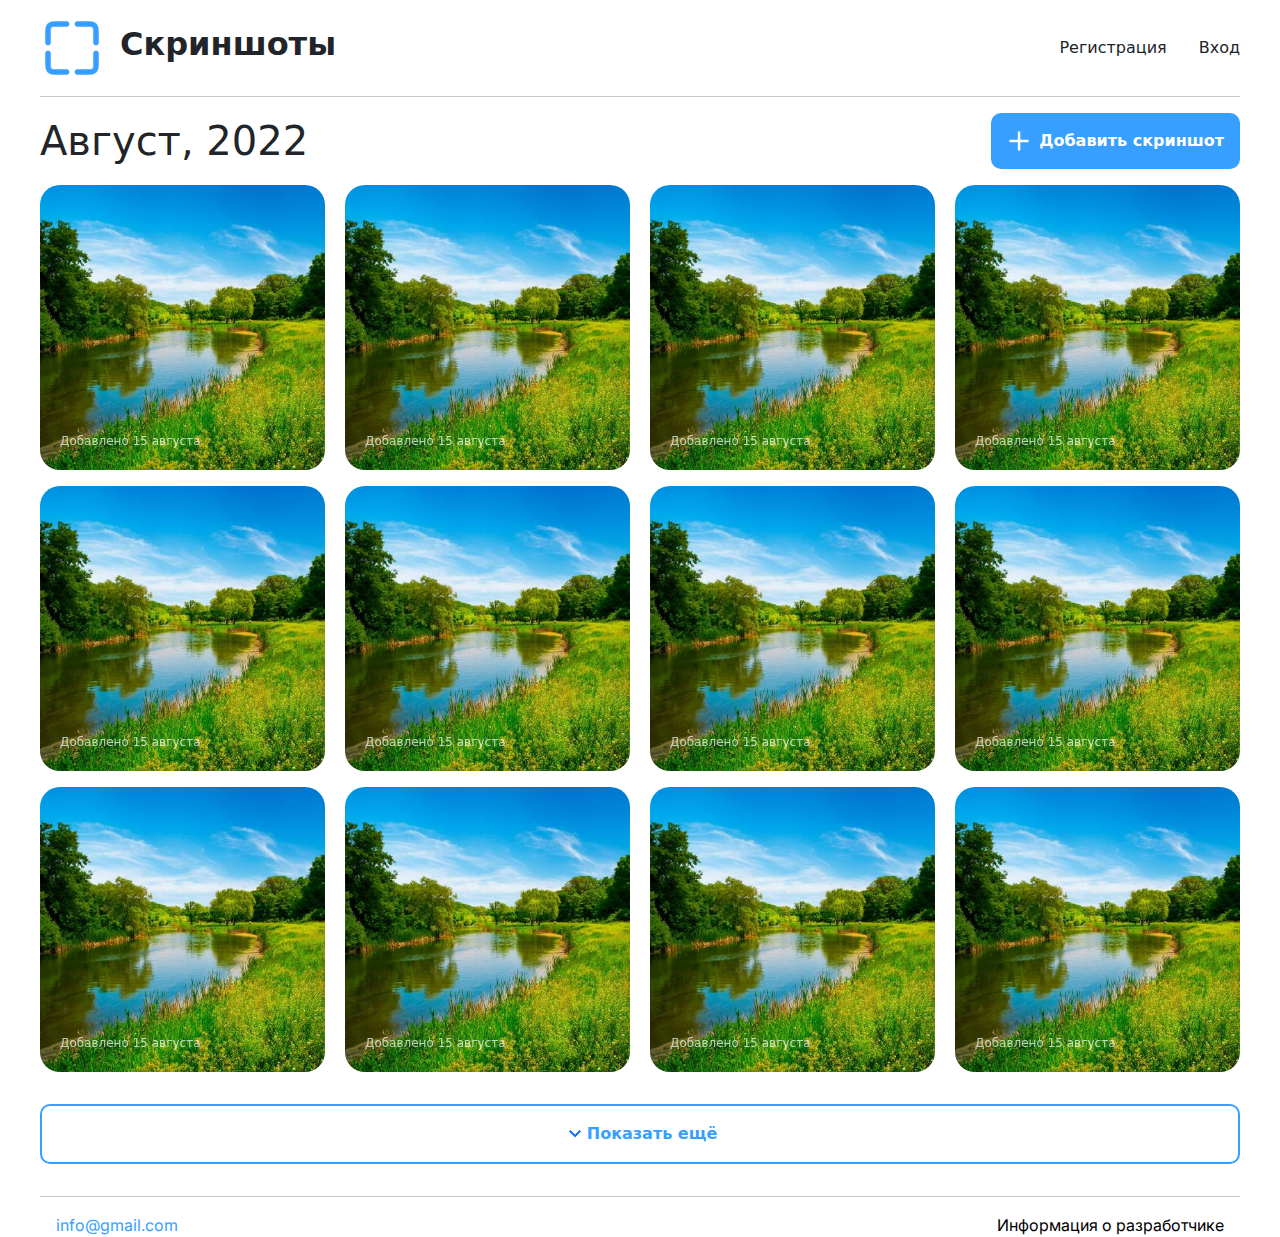
<file: index.html>
<html>

	<head>
		<title>
			Скриншоты
		</title>

		<meta content="width=device-width, initial-scale=1" name="viewport" />

		<link rel="stylesheet" type="text/css" href="styles/style.css" />
		<link href="bootstrap/bootstrap.css" rel="stylesheet">
	</head>
	<body>
		<script src="bootstrap/bootstrap.js"></script>

	<div class="screen">
		<div class="header">
			<div class="logo">
				<img src="img/logo.png">
				<h2 class="logo-text">
					Скриншоты
				</h2>
			</div>
			<div class="controls">
				<a id="register" data-bs-toggle="modal" data-bs-target="#registerModal">
					Регистрация
				</a>

				<a id="login" data-bs-toggle="modal" data-bs-target="#loginModal">
					Вход
				</a>
			</div>
		</div>

		<hr>

		<div class="content">
			<div class="content-top">
				<div>
					<h1>	
						Август, 2022
					</h1>
				</div>
				<div>
					<a href="upload.html" class="button-normal">
						<img src="img/add.png" class="white" width="24px" />
						<span class="add-text"> Добавить скриншот</span>
					</a>
				</div>
			</div>
			<div class="content-main">
				<div class="image-container">
					<a href="card.html">
						<img src="img/image.jpg">
					</a>
					<div class="image-info">
						<img src="img/clock.png" class="white clock" />
						<span class="image-text">Добавлено</span>
						<span class="image-date">15 августа</span>
					</div>
				</div>
				<div class="image-container">
					<a href="card.html">
						<img src="img/image.jpg">
					</a>
					<div class="image-info">
						<img src="img/clock.png" class="white clock" />
						<span class="image-text">Добавлено</span>
						<span class="image-date">15 августа</span>
					</div>
				</div>
				<div class="image-container">
					<a href="card.html">
						<img src="img/image.jpg">
					</a>
					<div class="image-info">
						<img src="img/clock.png" class="white clock" />
						<span class="image-text">Добавлено</span>
						<span class="image-date">15 августа</span>
					</div>
				</div>
				<div class="image-container">
					<a href="card.html">
						<img src="img/image.jpg">
					</a>
					<div class="image-info">
						<img src="img/clock.png" class="white clock" />
						<span class="image-text">Добавлено</span>
						<span class="image-date">15 августа</span>
					</div>
				</div>

				<div class="image-container">
					<a href="card.html">
						<img src="img/image.jpg">
					</a>
					<div class="image-info">
						<img src="img/clock.png" class="white clock" />
						<span class="image-text">Добавлено</span>
						<span class="image-date">15 августа</span>
					</div>
				</div>
				<div class="image-container">
					<a href="card.html">
						<img src="img/image.jpg">
					</a>
					<div class="image-info">
						<img src="img/clock.png" class="white clock" />
						<span class="image-text">Добавлено</span>
						<span class="image-date">15 августа</span>
					</div>
				</div>
				<div class="image-container">
					<a href="card.html">
						<img src="img/image.jpg">
					</a>
					<div class="image-info">
						<img src="img/clock.png" class="white clock" />
						<span class="image-text">Добавлено</span>
						<span class="image-date">15 августа</span>
					</div>
				</div>
				<div class="image-container">
					<a href="card.html">
						<img src="img/image.jpg">
					</a>
					<div class="image-info">
						<img src="img/clock.png" class="white clock" />
						<span class="image-text">Добавлено</span>
						<span class="image-date">15 августа</span>
					</div>
				</div>

				<div class="image-container">
					<a href="card.html">
						<img src="img/image.jpg">
					</a>
					<div class="image-info">
						<img src="img/clock.png" class="white clock" />
						<span class="image-text">Добавлено</span>
						<span class="image-date">15 августа</span>
					</div>
				</div>
				<div class="image-container">
					<a href="card.html">
						<img src="img/image.jpg">
					</a>
					<div class="image-info">
						<img src="img/clock.png" class="white clock" />
						<span class="image-text">Добавлено</span>
						<span class="image-date">15 августа</span>
					</div>
				</div>
				<div class="image-container">
					<a href="card.html">
						<img src="img/image.jpg">
					</a>
					<div class="image-info">
						<img src="img/clock.png" class="white clock" />
						<span class="image-text">Добавлено</span>
						<span class="image-date">15 августа</span>
					</div>
				</div>
				<div class="image-container">
					<a href="card.html">
						<img src="img/image.jpg">
					</a>
					<div class="image-info">
						<img src="img/clock.png" class="white clock" />
						<span class="image-text">Добавлено</span>
						<span class="image-date">15 августа</span>
					</div>
				</div>
			</div>
			<div class="content-more">
				<a href="" class="button-light full-width">
					<img src="img/down.png" class="blue" width="24px" />
					<span>Показать ещё</span>
				</a>
			</div>
		</div>

		<hr>

		<div class="footer">
			<div>
				<a href="mailto:info@gmail.com" class="mail">info@gmail.com</a>
			</div>
			<div>
				<a href="https://github.com/Phoenix381/Phoenix381.github.io" class="dark-link">Информация о разработчике</a>
			</div>
		</div>

		<!-- modals -->
		<div class="modal fade" id="registerModal" tabindex="-1" aria-labelledby="registerModalLabel" aria-hidden="true">
		  <div class="modal-dialog">
		    <div class="modal-content">
		      <div class="modal-header">

		        <button type="button" class="btn-close btn-sm" data-bs-dismiss="modal" aria-label="Close"></button>
		      </div>
		      <div class="modal-body">
		        <div id="register-header" class="mb-4">
		        	<span>Регистрация</span>
		        	<span style="color: gray;">Авторизация</span>
		        </div>
		        <div>
		        	<form>
			          <div class="mb-3">
			            <input type="text" class="form-control py-2" id="name" placeholder="Ваше имя">
			          </div>
			          <div class="mb-3 control-row">
			            <input type="email" class="form-control py-2" id="mail" placeholder="Email">
			            <input type="tel" class="form-control py-2" id="phone" placeholder="Мобильный телефон">
			          </div>

			          <div class="mb-3 control-row">
			            <input type="password" class="form-control py-2" id="pass" placeholder="Пароль">
			            <input type="password" class="form-control py-2" id="confirm" placeholder="Повторите пароль">
			          </div>

			          <div class="agreement mt-4">
				        <div class="mb-3 form-check">
						    <input type="checkbox" class="form-check-input" id="check">
						    <label class="form-check-label" for="exampleCheck1">Согласен на обработку персональный данных</label>
						</div>
					  </div>

					  <div class="d-grid gap-2">
						  <button type="submit" class="btn btn-primary py-2" disabled>Зарегистрироваться</button>
					  </div>

					  <div class="agreement mt-4">
					  	<img src="img/info.png"/>
					  	<span>Все поля обязательны для заполнения</span>
					  </div>
			        </form>
		        </div>
		      </div>
		    </div>
		  </div>
		</div>

		<div class="modal fade" id="loginModal" tabindex="-1" aria-labelledby="loginModalLabel" aria-hidden="true">
		  <div class="modal-dialog">
		    <div class="modal-content">
		      <div class="modal-header">

		        <button type="button" class="btn-close btn-sm" data-bs-dismiss="modal" aria-label="Close"></button>
		      </div>
		      <div class="modal-body">
		        <div id="register-header" class="mb-4">
		        	<span style="color: gray;">Регистрация</span>
		        	<span>Авторизация</span>
		        </div>
		        <div>
		        	<form>
			          <div class="mb-3 control-row">
			            <input type="email" class="form-control py-2" id="mail" placeholder="Email">
			            <input type="password" class="form-control py-2" id="pass" placeholder="Пароль">
			          </div>

					  <div class="d-grid gap-2 mt-2">
						  <button type="submit" class="btn btn-primary py-2" disabled>Войти</button>
					  </div>

					  <div class="agreement mt-4">
					  	<img src="img/info.png"/>
					  	<span>Все поля обязательны для заполнения</span>
					  </div>
			        </form>
		        </div>
		      </div>
		    </div>
		  </div>
		</div>
	</div>

	<script type="text/javascript">
		// let login = document.getElementById('login');
		// let register = document.getElementById('register');

		// login.addEventListener('click', () => {
			
		// });

		// register.addEventListener('click', () => {
			
		// });
	</script>

	</body>
</html>
</file>
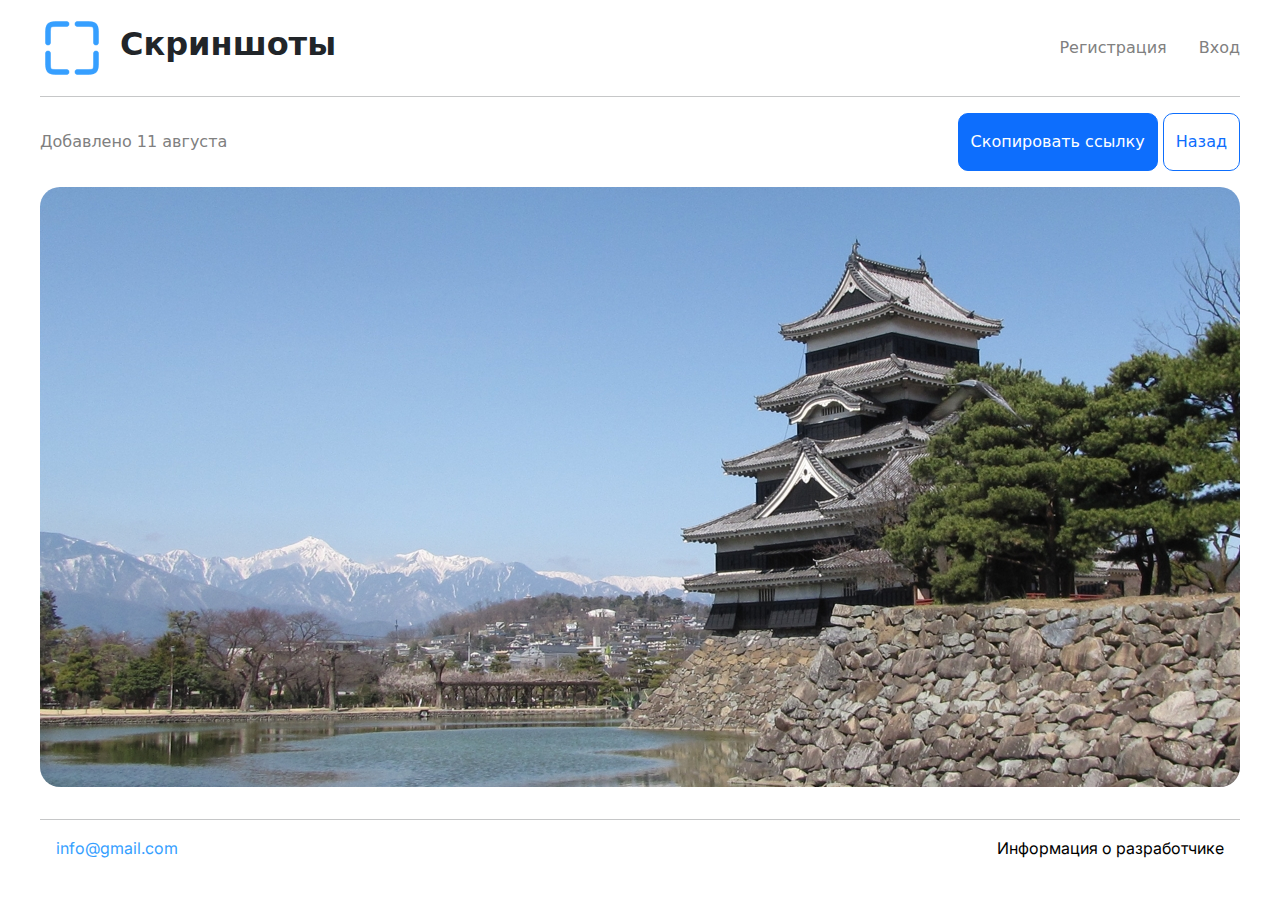
<file: card.html>
<html>

    <head>
        <title>
            Загрузить
        </title>

        <meta content="width=device-width, initial-scale=1" name="viewport" />

        <link rel="stylesheet" type="text/css" href="styles/card.css" />
        <link href="bootstrap/bootstrap.css" rel="stylesheet">
    </head>
    <body>
        <script src="bootstrap/bootstrap.js"></script>

    <div class="screen">
        <div class="header">
            <div class="logo">
                <img src="img/logo.png">
                <h2 class="logo-text">
                    Скриншоты
                </h2>
            </div>
            <div class="controls">
                <a href="">Регистрация</a>
                <a href="">Вход</a>
            </div>
        </div>

        <hr>

        <div class="content">

            <div class="content-main">
                <div class="upload-controls">

                        <div class="controls-left">
                            <span>
                                Добавлено 11 августа
                            </span>
                          </div>
                        <div class="controls-right">
                            <button type="button" class="btn btn-primary py-3 upload-btn">
                                Скопировать ссылку
                            </button>
                            <button type="button" class="btn btn-outline-primary py-3">
                                Назад
                            </button>
                        </div>
                </div>

                <div class="image-container">
                    <!-- <img src=""> -->
                            <img src="img/image-wide.jpg" class="uploaded-image my-0"/>
                    
                </div>
            </div>
        </div>

        <hr>

        <div class="footer">
            <div>
                <a href="mailto:info@gmail.com" class="mail">info@gmail.com</a>
            </div>
            <div>
                <a href="https://github.com/Phoenix381/Phoenix381.github.io" class="dark-link">Информация о разработчике</a>
            </div>
        </div>
    </div>

    </body>
</html>
</file>
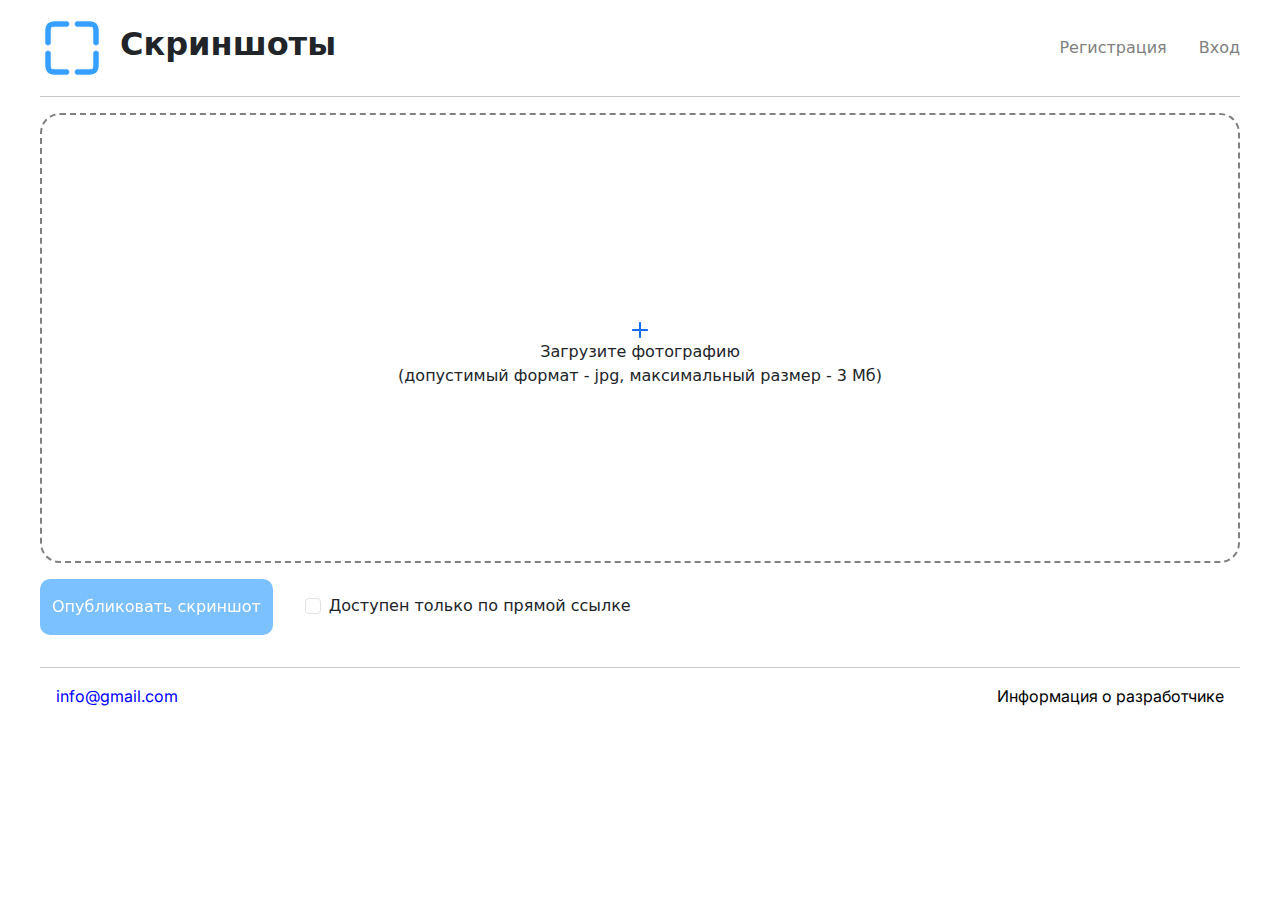
<file: upload.html>
<html>

	<head>
		<title>
			Загрузить
		</title>

		<meta content="width=device-width, initial-scale=1" name="viewport" />

		<link rel="stylesheet" type="text/css" href="styles/upload.css" />
		<link href="bootstrap/bootstrap.css" rel="stylesheet">
	</head>
	<body>
		<script src="bootstrap/bootstrap.js"></script>

	<div class="screen">
		<div class="header">
			<div class="logo">
				<img src="img/logo.png">
				<h2 class="logo-text">
					Скриншоты
				</h2>
			</div>
			<div class="controls">
				<a href="">Регистрация</a>
				<a href="">Вход</a>
			</div>
		</div>

		<hr>

		<div class="content">

			<div class="content-main">
				<div class="image-container">
					<!-- <img src=""> -->
					<div class="upload-hint">
						<div id="upload-image">
							<img src="img/add.png" class="blue upload-add" width="24px" />
						</div>
						<div>
							
						<span class="hint-text">Загрузите фотографию</span>
						</div>
						<span class="hint-hint">(допустимый формат - jpg, максимальный размер - 3 Мб)</span>
					</div>
				</div>
					<form>
				<div class="upload-controls">

					<div class="d-grid gap-2 ">
						  <button type="submit" class="btn btn-primary py-3" disabled>Опубликовать скриншот</button>
					  </div>
					<div class=" form-check">
					    <input type="checkbox" class="form-check-input" id="check">
					    <label class="form-check-label" for="exampleCheck1">Доступен только по прямой ссылке</label>
					</div>
				</div>
					</form>
			</div>
		</div>

		<hr>

		<div class="footer">
			<div>
				<a href="" class="mail">info@gmail.com</a>
			</div>
			<div>
				<a href="" class="dark-link">Информация о разработчике</a>
			</div>
		</div>
	</div>

	</body>
</html>
</file>
<file: styles/style.css>
@font-face {
    font-family: "Inter";
    src: local("Inter"),
        url("../fonts/Inter.ttf") format("truetype");
/*    font-weight: 500;*/
}

@font-face {
    font-family: "Inter-light";
    src: local("Inter"),
        url("../fonts/Inter.ttf") format("truetype");
    font-weight: 400;
}

body {
    font-family: "Inter";
}

hr {
    border: 0;
    height: 1px;
    background: #eee;

/*    margin: 0 1em 0 1em;*/
}

.screen {
    max-width: 1200px;
    margin: auto;
}

.header {
    display: flex;
    justify-content: space-between;

    align-items: center;

    margin: 1em 0 1em 0;
    gap: 1em;
}

.logo {
    display: flex;
    align-items: center;

    gap: 1em;
}

.logo-text {
    font-weight: 600;   
}

.controls {
    display: flex;
    align-items: center;

    gap: 2em;
}

div.controls a {
    color: grey;
    text-decoration: none;
}

div.controls a:hover {
    color: black;
/*    font-weight: bold;*/
    cursor: pointer;
}

.modal-header {
    border: none !important;
    padding-bottom: 0 !important;
}

.modal-body {
    padding-top: 0 !important;
}

#register-header {
    display: flex;
    justify-content: center;
    gap: 0.5em;
    font-size: 32px;
    font-weight: 500;
}

.control-row {
    display: flex;
    gap: 1em;
}

.agreement {
    display: flex;
    align-items: center;
    gap: 0.5em;
    justify-content: center !important;
}

.agreement span {
    color: grey;
}

.modal-content {
    border-radius: 20px !important;
}

.button-normal {
    color: white;
    background-color: #369FFF;
    text-decoration: none;

    padding: 1em 1em 1em 1em;

    border-radius: 10px;

    display: flex;
    justify-content: center;
    align-items: center;
}

.btn {
    font-weight: 600 !important;
}

.button-normal span {
    text-align: center;
    font-weight: 600;
}

.button-normal:hover {
    opacity: 80%;
}

.button-light {
    color: #369FFF;
    background-color: white;
    border: 2px solid #369FFF;
    text-decoration: none;

    padding-left: 0.5em;
    padding-right: 0.5em;

    padding-top: 1em;
    padding-bottom: 1em;

    margin-top: 2em;
    margin-bottom: 1em;

    border-radius: 10px;
}

.button-light:hover {
/*    color: #2788FF;*/
    opacity: 80%;
/*    border: 2px solid #2788FF;;*/

    
}

.button-light span {
    text-align: center;
    font-weight: 600;
}

.full-width {
    flex: 1 1 100%;

    display: flex;
    justify-content: center;
    align-items: center;
}

.blue {
    filter: invert(38%) sepia(91%) saturate(5075%) hue-rotate(210deg) brightness(100%) contrast(98%);
}

.white {
    filter: invert(100%) sepia(0%) saturate(7499%) hue-rotate(208deg) brightness(110%) contrast(100%);
}

.logo img {
    width: 64px;
}

.content {

    margin: 1em 0 1em 0;
}

.content-top {
    display: flex;
    justify-content: space-between;

    align-items: center;

    margin: 0 0 1em 0;
}

.content-top h1 {
    text-align: center;
    margin: 0;

    font-weight: 500;
}

.add-text {
    margin-left: 0.5em;
}

.content-main {
    display: flex;
    justify-content: space-between;

    flex-wrap: wrap;
    gap: 1em;
}

.content-more {
    display: flex;
    margin: 0 0 1em 0;
}

.image-container {
    position: relative;
/*    width: calc(100% * (1/4) - 1em );*/
/*    margin-top: 1em;*/
/*    gap: 1em;*/
/*    flex-basis: 24%;*/

    width: 285px;
    height: 285px;

    display: flex;
    justify-content: center;
}

.image-container a img {
    width: 285px;
    height: 285px;
    
    border-radius: 20px;
    align-items: center;
}



.image-info {
    position: absolute;
    bottom: 20px;
    left: 20px;
    
    color: white;
    opacity: 70%;

    font-weight: 400;
    font-size: 12px;

    align-items: center;
}

.clock {
    display: none;
}

.footer {
    display: flex;
    justify-content: space-between;

    margin: 1em 1em 0 1em;
}

.footer .dark-link {
    color: black;
    text-decoration: none;
    font-family: "Inter-light";
}

.footer .dark-link:hover {
    color: grey;
}


.mail {
    text-decoration: none;
    font-family: "Inter-light";

    color: #369FFF;
}

.mail:visited {
    color: #369FFF;
}

@media screen and (max-width: 1220px) {
    .screen {
/*        min-width: 688px;*/
        margin: 0 2em 0 2em;
    }
    .image-container {
/*        flex-basis: 32%;*/
        width: 216px;
        height: 216px;
    }

    .image-container a img {
        width: 216px;
        height: 216px;
    }

    .image-container .image-info {
/*        left: unset;*/
    }
    div.controls a{
        color: black;
    }
}


@media (max-width: 530px) {
    .screen {
        margin: 0 0.5em 0 0.5em;
    }
    .logo-text {
        display: none;
    }

    .controls {
        flex-wrap: wrap;
    }

    .image-container {
        width: 134px;
        height: 134px;
    }

    .image-container a img {
        width: 134px;
        height: 134px;
    }

    .image-text {
        display: none;
    }

    .clock {
        display: inline;
        max-width: 12px;
        max-height: 12px;
        margin-right: 0.5em;
    }

    .image-info {
        left: 10px;
        bottom: 10px;
    }

    .image-date {
        text-align: center;
    }
    .add-text {
        display: none;
    }

    .footer {
        flex-wrap: wrap;
        justify-content: center;
        gap: 1em;
    }

    .content-top .button-normal {
        padding: 1em 1em 1em 1em;
    }

    .header {
        flex-wrap: wrap;
/*        justify-content: center;*/
    }

    .footer .dark-link {
        color: gray;
    }
}
</file>
<file: styles/card.css>
@font-face {
    font-family: "Inter";
    src: local("Inter"),
        url("../fonts/Inter.ttf") format("truetype");
/*    font-weight: 500;*/
}

@font-face {
    font-family: "Inter-light";
    src: local("Inter"),
        url("../fonts/Inter.ttf") format("truetype");
    font-weight: 400;
}

body {
    font-family: "Inter";
}

hr {
    border: 0;
    height: 1px;
    background: #eee;

/*    margin: 0 1em 0 1em;*/
}

.screen {
    max-width: 1200px;
    margin: auto;
}

.header {
    display: flex;
    justify-content: space-between;

    align-items: center;

    margin: 1em 0 1em 0;
    gap: 1em;
}

.logo {
    display: flex;
    align-items: center;

    gap: 1em;
}

.logo-text {
    font-weight: 600;   
}

.controls {
    display: flex;
    align-items: center;

    gap: 2em;
}

div.controls a {
    color: grey;
    text-decoration: none;
}

div.controls a:hover {
    color: black;
/*    font-weight: bold;*/
}

.button {
    color: white;
    background-color: #369FFF;
    text-decoration: none;

    padding: 1em 1em 1em 1em;

    border-radius: 10px;

    display: flex;
    justify-content: center;
    align-items: center;
}

.button-upload {

    background-color: #369FFF !important;
    border: none !important;
}

.btn {
    border-radius: 10px !important;

    white-space: nowrap;
}

.btn:hover {
    opacity: 80%;
}


.button span {
    text-align: center;
    font-weight: 600;
}

.modal-content {
    border-radius: 20px !important;
}

.button:hover {
    opacity: 80%;
}

.button-light {
    color: #369FFF;
    background-color: white;
    border: 2px solid #369FFF;
    text-decoration: none;

    padding-left: 0.5em;
    padding-right: 0.5em;

    padding-top: 1em;
    padding-bottom: 1em;

    margin-top: 2em;
    margin-bottom: 1em;

    border-radius: 10px;
}

.button-light:hover {
/*    color: #2788FF;*/
    opacity: 80%;
/*    border: 2px solid #2788FF;;*/

    
}

.button-light span {
    text-align: center;
    font-weight: 600;
}

.full-width {
    flex: 1 1 100%;

    display: flex;
    justify-content: center;
    align-items: center;
}

.blue {
    filter: invert(38%) sepia(91%) saturate(5075%) hue-rotate(210deg) brightness(100%) contrast(98%);
}

.white {
    filter: invert(100%) sepia(0%) saturate(7499%) hue-rotate(208deg) brightness(110%) contrast(100%);
}

.logo img {
    width: 64px;
}

.content {

    margin: 1em 0 1em 0;
}

.content-top {
    display: flex;
    justify-content: space-between;

    align-items: center;

    margin: 0 0 1em 0;
}

.content-top h1 {
    text-align: center;
    margin: 0;

    font-weight: 500;
}

.content-main {
    display: flex;

    flex-wrap: wrap;
    gap: 1em;
}

.content-more {
    display: flex;
    margin: 0 0 1em 0;
}

.image-container {
    position: relative;
    width: 100%;
/*    height: 50vh;*/

/*    border: 2px dashed grey;*/
    border-radius: 20px;

    margin-bottom: 1em;
}

.image-container img {
/*    position: absolute;*/
    width: 100%;
    border-radius: 20px;

    margin-top: 2em;
}

.image-info {
/*    position: absolute;*/
    bottom: 16px;
    left: 24px;
    
    color: white;
    opacity: 70%;

    font-weight: 400;
}

.upload-hint {
/*    position: relative;*/
    display: flex;
    flex-direction: column;
    align-items: center;
    justify-content: center;
    font-weight: 400;

    width: 100%;
    height: 100%;
}

.upload-add {
    max-width: 20px;
    width: 20px;
    height: 20px;

    margin-bottom: 1em;
}

.uploaded-image {
    width: 1200px;
    height: 600px;

    object-fit: cover;
}

.hint-hint {
    display: flex;
    justify-content: center;
    flex-wrap: wrap;
}

.hint-hint span {
    display: inline-block;white-space: nowrap;

}

.upload-controls {
    display: flex !important;
    justify-content: space-between;
    flex-wrap: wrap;
    gap: 2em;
    align-items: center;

    width: 100%;
}

.controls-left span {
    color: grey;
}

.upload-image {
    max-width: 20px;
    width: 20px;
    height: 20px;

/*    margin-bottom: 1em;*/
}

.form-check {
    display: flex;
    align-items: center;
    gap: 0.5em;

    white-space: nowrap;
}

.footer {
    display: flex;
    justify-content: space-between;

    margin: 1em 1em 0 1em;
}

.footer .dark-link {
    color: black;
    text-decoration: none;
    font-family: "Inter-light";
}

.footer .dark-link:hover {
    color: grey;
}


.mail {
    text-decoration: none;
    font-family: "Inter-light";

    color: #369FFF;
}

.mail:visited {
    color: #369FFF;
}

@media screen and (max-width: 1200px) {
    .screen {
        margin: 0 2em 0 2em;
    }
}

@media screen and (max-width: 900px) {
    .uploaded-image {
        width: 688px;
        height: 344px;

        object-fit: cover;
    }
}

@media screen and (max-width: 460px) {
    .uploaded-image {
        width: 280px;
        height: 140px;

        object-fit: cover;
    }
}


@media screen and (max-width: 600px) {
    .upload-controls {
        display: flex;
        flex-wrap: wrap-reverse;
        justify-content: flex-start;
/*        display:grid;*/
/*        display: block;*/
    }

    .upload-controls .upload-btn-container {
        width: 100%;
    }

    .upload-btn-container .btn {
        width: 100%;
    }
}

@media (max-width: 530px) {
    .screen {
        margin: 0 0.5em 0 0.5em;
    }
    .logo-text {
        display: none;
    }

    .footer {
        flex-wrap: wrap;
        justify-content: center;
        gap: 1em;
    }
}
</file>
<file: styles/upload.css>
@font-face {
    font-family: "Inter";
    src: local("Inter"),
        url("../fonts/Inter.ttf") format("truetype");
/*    font-weight: 500;*/
}

@font-face {
    font-family: "Inter-light";
    src: local("Inter"),
        url("../fonts/Inter.ttf") format("truetype");
    font-weight: 400;
}

body {
    font-family: "Inter";
}

hr {
    border: 0;
    height: 1px;
    background: #eee;

/*    margin: 0 1em 0 1em;*/
}

.screen {
    max-width: 1200px;
    margin: auto;
}

.header {
    display: flex;
    justify-content: space-between;

    align-items: center;

    margin: 1em 0 1em 0;
    gap: 1em;
}

.logo {
    display: flex;
    align-items: center;

    gap: 1em;
}

.logo-text {
    font-weight: 600;   
}

.controls {
    display: flex;
    align-items: center;

    gap: 2em;
}

div.controls a {
    color: grey;
    text-decoration: none;
}

div.controls a:hover {
    color: black;
/*    font-weight: bold;*/
}

.button {
    color: white;
    background-color: #369FFF;
    text-decoration: none;

    padding: 1em 1em 1em 1em;

    border-radius: 10px;

    display: flex;
    justify-content: center;
    align-items: center;
}

.btn {
    background-color: #369FFF !important;
    border-radius: 10px !important;
    border: none !important;
}

.btn:hover {
    opacity: 80%;
}


.button span {
    text-align: center;
    font-weight: 600;
}

.modal-content {
    border-radius: 20px !important;
}

.button:hover {
    opacity: 80%;
}

.button-light {
    color: #369FFF;
    background-color: white;
    border: 2px solid #369FFF;
    text-decoration: none;

    padding-left: 0.5em;
    padding-right: 0.5em;

    padding-top: 1em;
    padding-bottom: 1em;

    margin-top: 2em;
    margin-bottom: 1em;

    border-radius: 10px;
}

.button-light:hover {
/*    color: #2788FF;*/
    opacity: 80%;
/*    border: 2px solid #2788FF;;*/

    
}

.button-light span {
    text-align: center;
    font-weight: 600;
}

.full-width {
    flex: 1 1 100%;

    display: flex;
    justify-content: center;
    align-items: center;
}

.blue {
    filter: invert(38%) sepia(91%) saturate(5075%) hue-rotate(210deg) brightness(100%) contrast(98%);
}

.white {
    filter: invert(100%) sepia(0%) saturate(7499%) hue-rotate(208deg) brightness(110%) contrast(100%);
}

.logo img {
    width: 64px;
}

.content {

    margin: 1em 0 1em 0;
}

.content-top {
    display: flex;
    justify-content: space-between;

    align-items: center;

    margin: 0 0 1em 0;
}

.content-top h1 {
    text-align: center;
    margin: 0;

    font-weight: 500;
}

.content-main {
    display: flex;

    flex-wrap: wrap;
    gap: 1em;
}

.content-more {
    display: flex;
    margin: 0 0 1em 0;
}

.image-container {
    position: relative;
    width: 100%;
    height: 50vh;

    border: 2px dashed grey;
    border-radius: 20px;
}

.image-container img {
/*    position: absolute;*/
    width: 100%;
    border-radius: 20px;

    margin-top: 2em;
}

.image-info {
/*    position: absolute;*/
    bottom: 16px;
    left: 24px;
    
    color: white;
    opacity: 70%;

    font-weight: 400;
}

.upload-hint {
/*    position: relative;*/
    display: flex;
    flex-direction: column;
    align-items: center;
    justify-content: center;
    font-weight: 400;

    width: 100%;
    height: 100%;
}

.upload-add {
    max-width: 20px;
    width: 20px;
    height: 20px;
}

.upload-controls {
    display: flex !important;
    gap: 2em;
    align-items: center;
}

.upload-image {
    max-width: 20px;
    width: 20px;
    height: 20px;
}

.form-check {
    display: flex;
    align-items: center;
    gap: 0.5em;
}

.footer {
    display: flex;
    justify-content: space-between;

    margin: 1em 1em 0 1em;
}

.footer .dark-link {
    color: black;
    text-decoration: none;
    font-family: "Inter-light";
}

.footer .dark-link:hover {
    color: grey;
}


.mail {
    text-decoration: none;
    font-family: "Inter-light";
}

.mail:visited {
    color: blue;
}


@media screen and (max-width: 720px) {
    .image-container {
        width: calc(100% * (1/3) - 11px );
    }
}

@media (max-width: 320px) {
    .logo-text {
        display: none;
    }

    .add-text {
        display: none;
    }

    .controls {
        flex-wrap: wrap;
    }

    .image-container {
        width: calc(100% * (1/2) - 8px );
    }

    .footer {
        flex-wrap: wrap;
        justify-content: center;
        gap: 1em;
    }

    .content-top .button {
        padding: 1em 1em 1em 1em;
    }

    .header {
        flex-wrap: wrap;
        justify-content: center;
    }

    .footer .dark-link {
        color: gray;
    }
}
</file>
